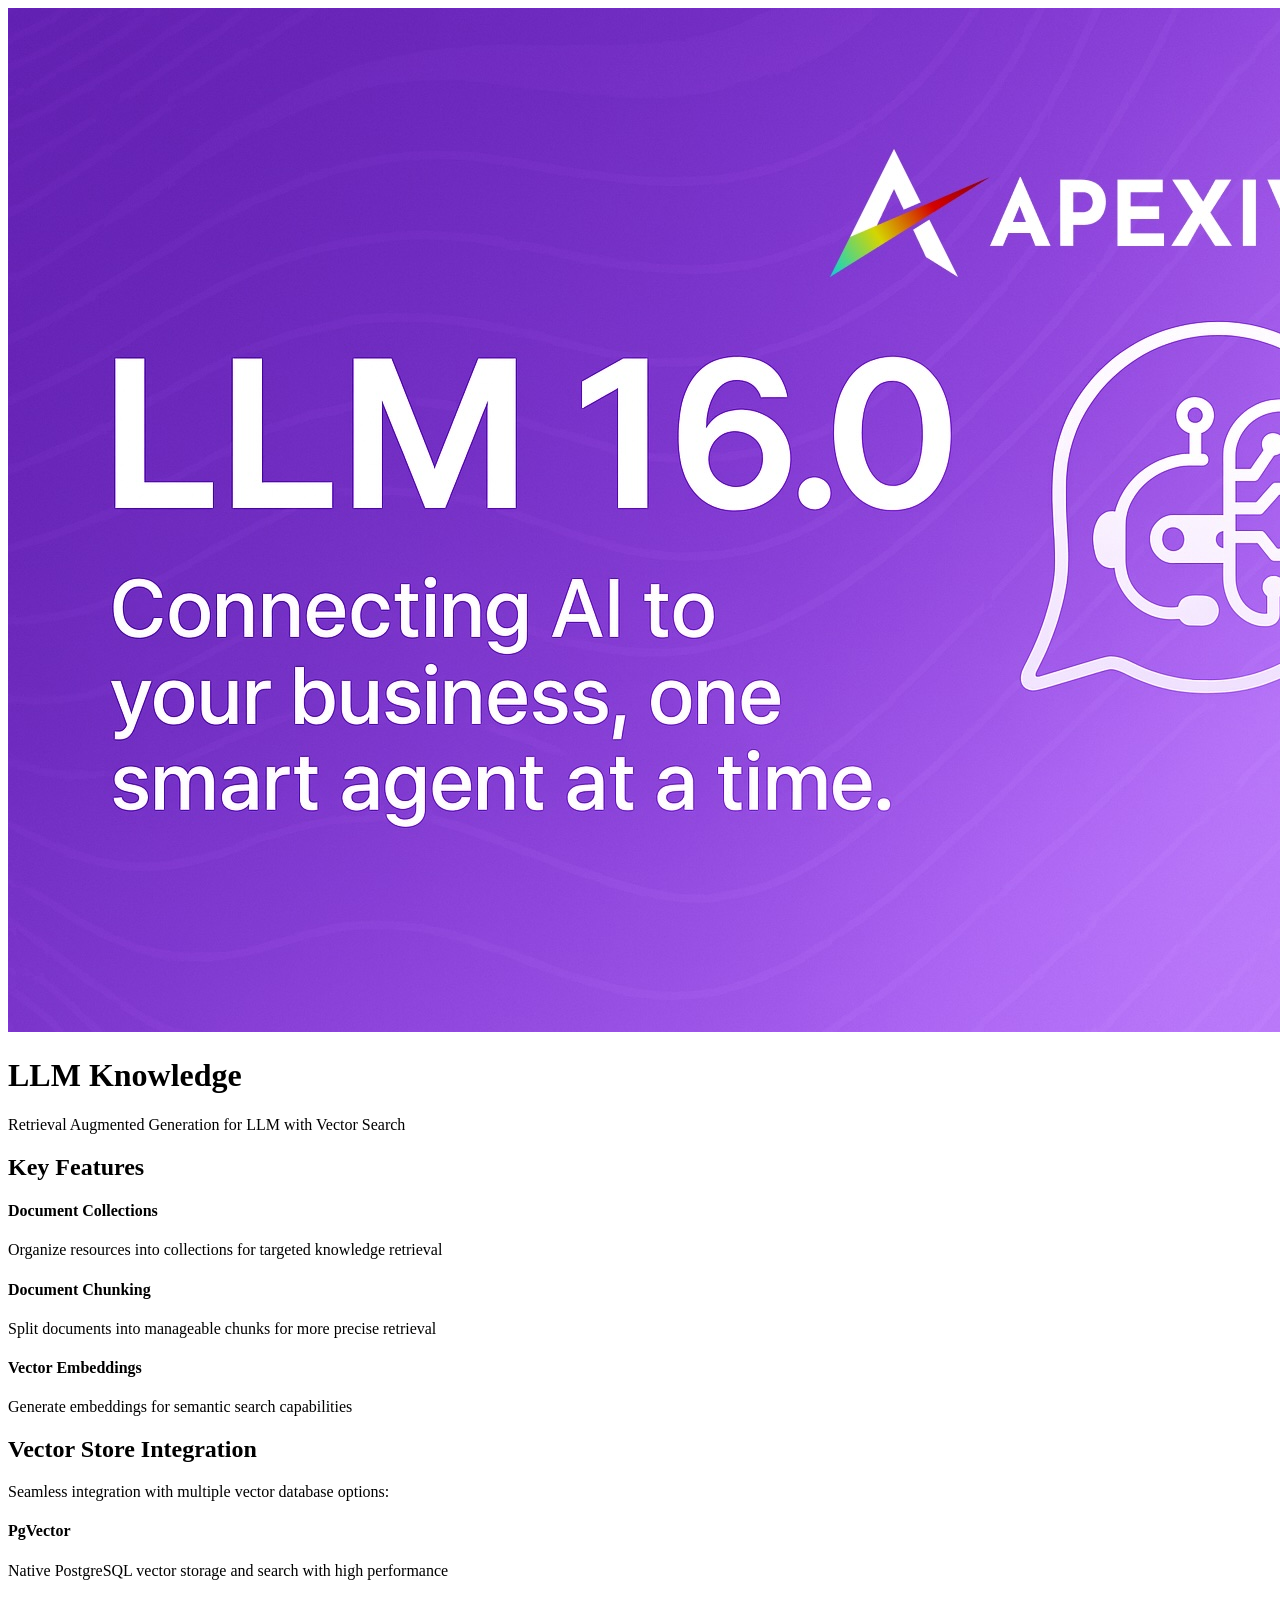
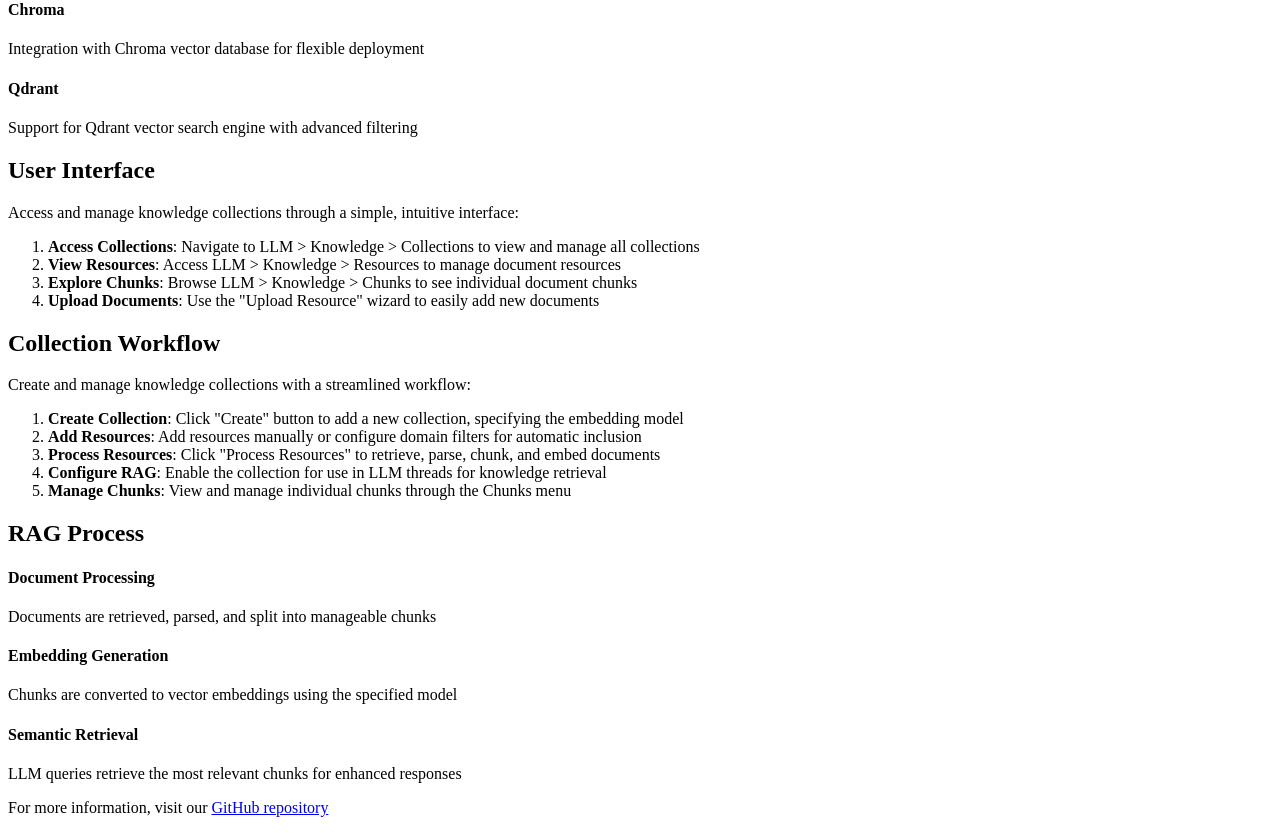
<file: llm_knowledge/static/description/index.html>
<!DOCTYPE html>
<html>
<head>
    <meta charset="utf-8" />
    <meta name="viewport" content="width=device-width, initial-scale=1.0" />
    <title>LLM Knowledge</title>
</head>
<body>
    <div class="container mt-4">
        <!-- Banner -->
        <div class="row mb-4">
            <div class="col-12 text-center">
                <img src="banner.jpeg" class="img-fluid" alt="LLM Knowledge Banner" />
            </div>
        </div>
        
        <!-- Header -->
        <div class="row mb-4">
            <div class="col-12 text-center">
                <h1>LLM Knowledge</h1>
                <p class="lead">Retrieval Augmented Generation for LLM with Vector Search</p>
            </div>
        </div>
        
        <!-- Key Features -->
        <div class="row mb-4">
            <div class="col-12">
                <h2 class="text-center mb-3">Key Features</h2>
                <div class="row">
                    <!-- Feature 1 -->
                    <div class="col-md-4 mb-3">
                        <div class="border rounded p-3 h-100 text-center">
                            <h4>Document Collections</h4>
                            <p>Organize resources into collections for targeted knowledge retrieval</p>
                        </div>
                    </div>
                    <!-- Feature 2 -->
                    <div class="col-md-4 mb-3">
                        <div class="border rounded p-3 h-100 text-center">
                            <h4>Document Chunking</h4>
                            <p>Split documents into manageable chunks for more precise retrieval</p>
                        </div>
                    </div>
                    <!-- Feature 3 -->
                    <div class="col-md-4 mb-3">
                        <div class="border rounded p-3 h-100 text-center">
                            <h4>Vector Embeddings</h4>
                            <p>Generate embeddings for semantic search capabilities</p>
                        </div>
                    </div>
                </div>
            </div>
        </div>
        
        <!-- Vector Store Integration -->
        <div class="row mb-4">
            <div class="col-12">
                <h2 class="text-center mb-3">Vector Store Integration</h2>
                <div class="bg-light p-4 rounded">
                    <p>Seamless integration with multiple vector database options:</p>
                    <div class="row">
                        <div class="col-md-4 mb-3">
                            <div class="border rounded p-3 h-100 text-center">
                                <h4>PgVector</h4>
                                <p>Native PostgreSQL vector storage and search with high performance</p>
                            </div>
                        </div>
                        <div class="col-md-4 mb-3">
                            <div class="border rounded p-3 h-100 text-center">
                                <h4>Chroma</h4>
                                <p>Integration with Chroma vector database for flexible deployment</p>
                            </div>
                        </div>
                        <div class="col-md-4 mb-3">
                            <div class="border rounded p-3 h-100 text-center">
                                <h4>Qdrant</h4>
                                <p>Support for Qdrant vector search engine with advanced filtering</p>
                            </div>
                        </div>
                    </div>
                </div>
            </div>
        </div>
        
        <!-- User Interface -->
        <div class="row mb-4">
            <div class="col-12">
                <h2 class="text-center mb-3">User Interface</h2>
                <div class="bg-light p-4 rounded">
                    <p>Access and manage knowledge collections through a simple, intuitive interface:</p>
                    <div class="row">
                        <div class="col-md-8 offset-md-2">
                            <ol class="mb-0">
                                <li class="mb-2"><strong>Access Collections</strong>: Navigate to LLM > Knowledge > Collections to view and manage all collections</li>
                                <li class="mb-2"><strong>View Resources</strong>: Access LLM > Knowledge > Resources to manage document resources</li>
                                <li class="mb-2"><strong>Explore Chunks</strong>: Browse LLM > Knowledge > Chunks to see individual document chunks</li>
                                <li class="mb-2"><strong>Upload Documents</strong>: Use the "Upload Resource" wizard to easily add new documents</li>
                            </ol>
                        </div>
                    </div>
                </div>
            </div>
        </div>
        
        <!-- Collection Workflow -->
        <div class="row mb-4">
            <div class="col-12">
                <h2 class="text-center mb-3">Collection Workflow</h2>
                <div class="bg-light p-4 rounded">
                    <p>Create and manage knowledge collections with a streamlined workflow:</p>
                    <div class="row">
                        <div class="col-md-8 offset-md-2">
                            <ol class="mb-0">
                                <li class="mb-2"><strong>Create Collection</strong>: Click "Create" button to add a new collection, specifying the embedding model</li>
                                <li class="mb-2"><strong>Add Resources</strong>: Add resources manually or configure domain filters for automatic inclusion</li>
                                <li class="mb-2"><strong>Process Resources</strong>: Click "Process Resources" to retrieve, parse, chunk, and embed documents</li>
                                <li class="mb-2"><strong>Configure RAG</strong>: Enable the collection for use in LLM threads for knowledge retrieval</li>
                                <li class="mb-2"><strong>Manage Chunks</strong>: View and manage individual chunks through the Chunks menu</li>
                            </ol>
                        </div>
                    </div>
                </div>
            </div>
        </div>
        
        <!-- RAG Process -->
        <div class="row mb-4">
            <div class="col-12">
                <h2 class="text-center mb-3">RAG Process</h2>
                <div class="row">
                    <div class="col-md-4 mb-3">
                        <div class="border rounded p-3 h-100 text-center">
                            <h4>Document Processing</h4>
                            <p>Documents are retrieved, parsed, and split into manageable chunks</p>
                        </div>
                    </div>
                    <div class="col-md-4 mb-3">
                        <div class="border rounded p-3 h-100 text-center">
                            <h4>Embedding Generation</h4>
                            <p>Chunks are converted to vector embeddings using the specified model</p>
                        </div>
                    </div>
                    <div class="col-md-4 mb-3">
                        <div class="border rounded p-3 h-100 text-center">
                            <h4>Semantic Retrieval</h4>
                            <p>LLM queries retrieve the most relevant chunks for enhanced responses</p>
                        </div>
                    </div>
                </div>
            </div>
        </div>
        
        <!-- Footer -->
        <div class="row mb-4">
            <div class="col-12 text-center">
                <p>For more information, visit our <a href="https://github.com/apexive/odoo-llm">GitHub repository</a></p>
            </div>
        </div>
    </div>
</body>
</html>
</file>
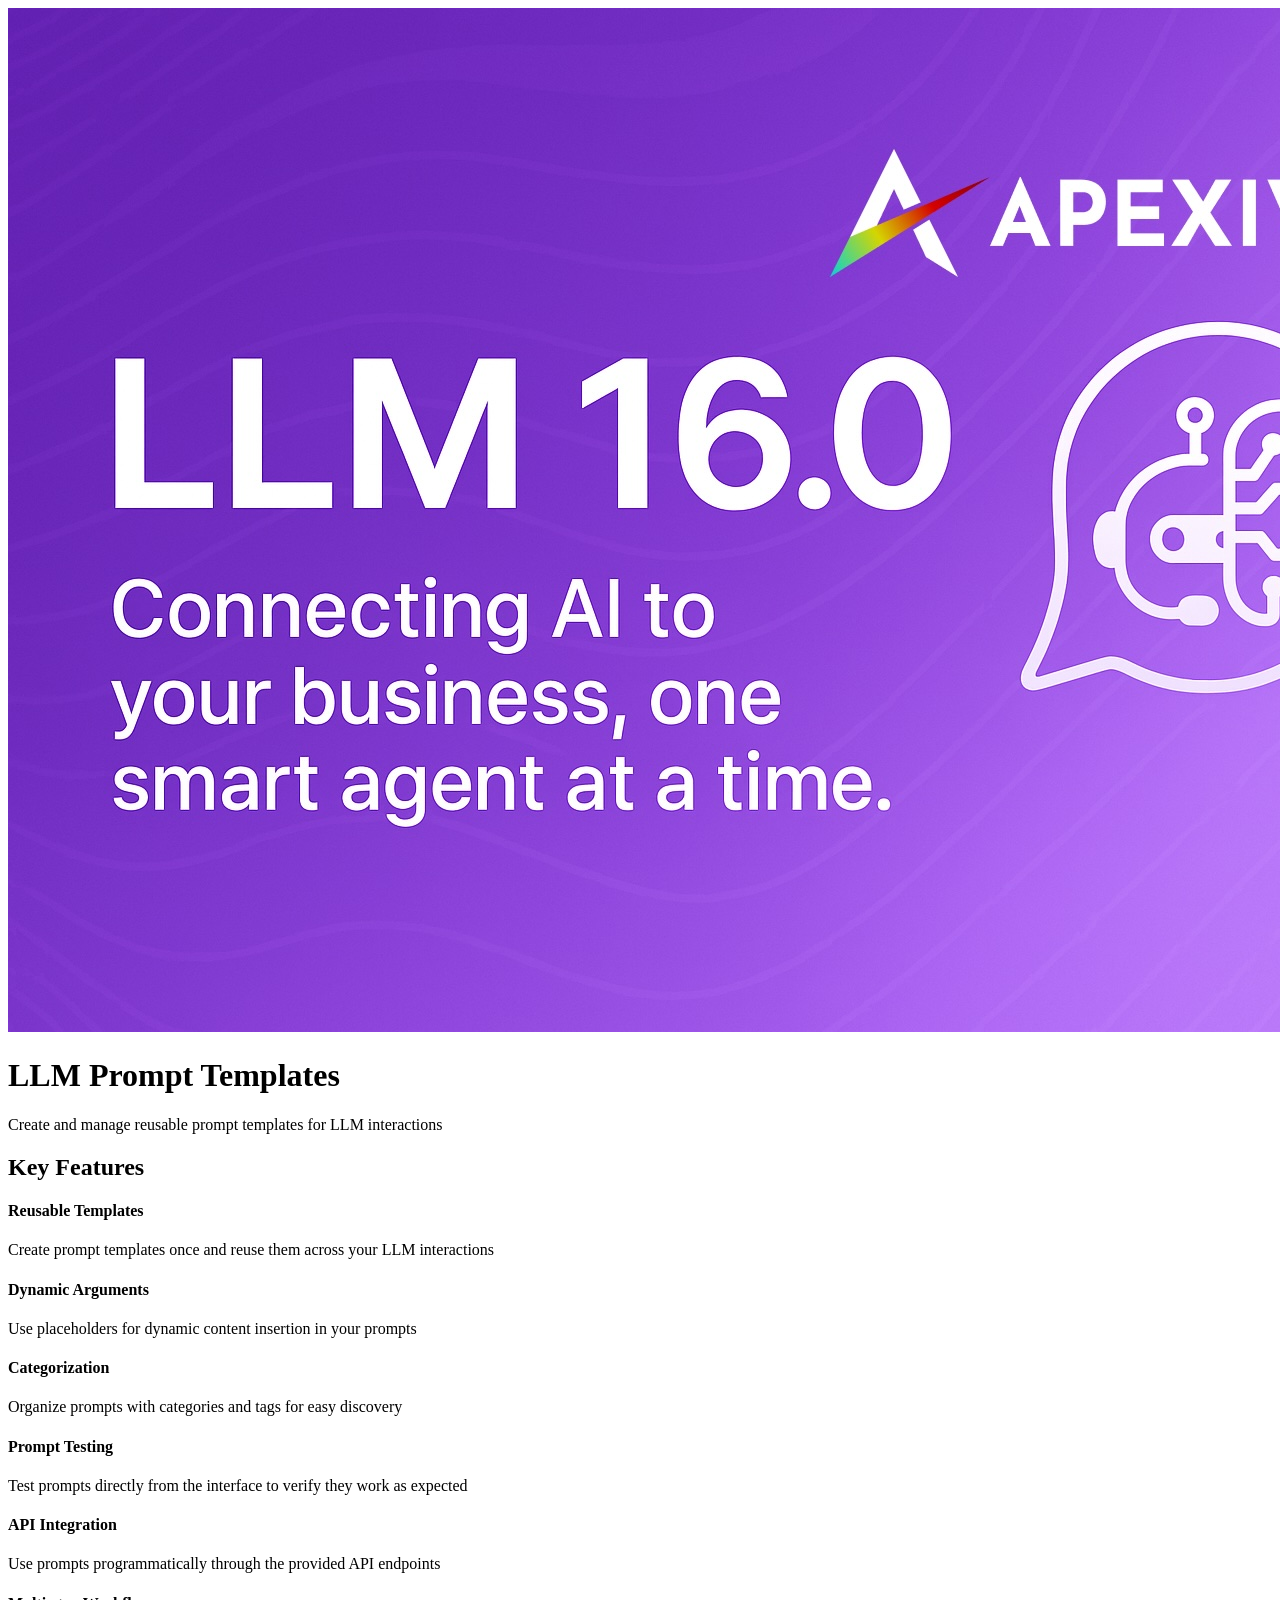
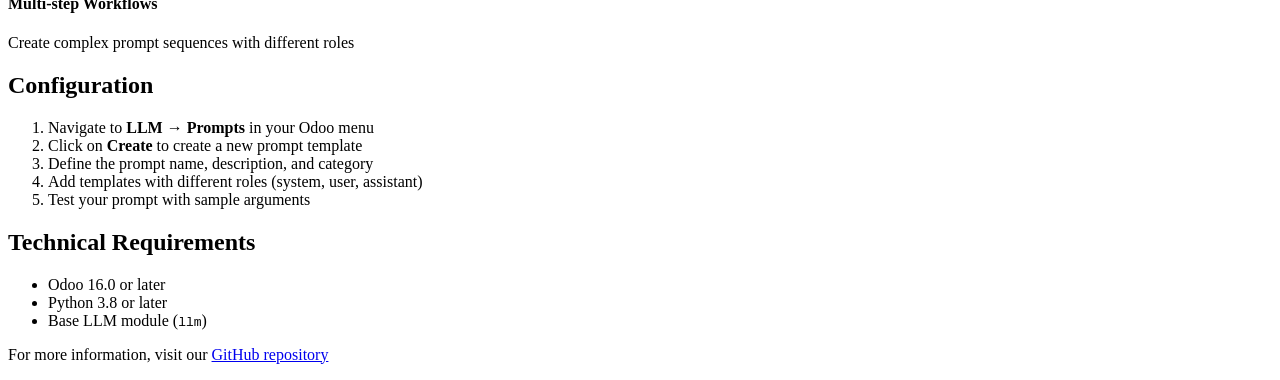
<file: llm_prompt/static/description/index.html>
<!DOCTYPE html>
<html>
<head>
    <meta charset="utf-8" />
    <meta name="viewport" content="width=device-width, initial-scale=1.0" />
    <title>LLM Prompt Templates</title>
</head>
<body>
    <div class="container mt-4">
        <!-- Banner -->
        <div class="row mb-4">
            <div class="col-12 text-center">
                <img src="banner.jpeg" class="img-fluid" alt="LLM Prompt Templates Banner" />
            </div>
        </div>
        
        <!-- Header -->
        <div class="row mb-4">
            <div class="col-12 text-center">
                <h1>LLM Prompt Templates</h1>
                <p class="lead">Create and manage reusable prompt templates for LLM interactions</p>
            </div>
        </div>
        
        <!-- Key Features -->
        <div class="row mb-4">
            <div class="col-12">
                <h2 class="text-center mb-3">Key Features</h2>
                <div class="row">
                    <div class="col-md-4 mb-3">
                        <div class="border rounded p-3 h-100 text-center">
                            <h4>Reusable Templates</h4>
                            <p>Create prompt templates once and reuse them across your LLM interactions</p>
                        </div>
                    </div>
                    <div class="col-md-4 mb-3">
                        <div class="border rounded p-3 h-100 text-center">
                            <h4>Dynamic Arguments</h4>
                            <p>Use placeholders for dynamic content insertion in your prompts</p>
                        </div>
                    </div>
                    <div class="col-md-4 mb-3">
                        <div class="border rounded p-3 h-100 text-center">
                            <h4>Categorization</h4>
                            <p>Organize prompts with categories and tags for easy discovery</p>
                        </div>
                    </div>
                </div>
                <div class="row">
                    <div class="col-md-4 mb-3">
                        <div class="border rounded p-3 h-100 text-center">
                            <h4>Prompt Testing</h4>
                            <p>Test prompts directly from the interface to verify they work as expected</p>
                        </div>
                    </div>
                    <div class="col-md-4 mb-3">
                        <div class="border rounded p-3 h-100 text-center">
                            <h4>API Integration</h4>
                            <p>Use prompts programmatically through the provided API endpoints</p>
                        </div>
                    </div>
                    <div class="col-md-4 mb-3">
                        <div class="border rounded p-3 h-100 text-center">
                            <h4>Multi-step Workflows</h4>
                            <p>Create complex prompt sequences with different roles</p>
                        </div>
                    </div>
                </div>
            </div>
        </div>
        
        <!-- Configuration -->
        <div class="row mb-4">
            <div class="col-12">
                <div class="bg-light p-4 rounded">
                    <h2 class="text-center mb-3">Configuration</h2>
                    <div class="row">
                        <div class="col-md-8 offset-md-2">
                            <ol class="mb-0">
                                <li class="mb-2">Navigate to <strong>LLM → Prompts</strong> in your Odoo menu</li>
                                <li class="mb-2">Click on <strong>Create</strong> to create a new prompt template</li>
                                <li class="mb-2">Define the prompt name, description, and category</li>
                                <li class="mb-2">Add templates with different roles (system, user, assistant)</li>
                                <li>Test your prompt with sample arguments</li>
                            </ol>
                        </div>
                    </div>
                </div>
            </div>
        </div>
        
        <!-- Technical Requirements -->
        <div class="row mb-4">
            <div class="col-12">
                <h2 class="text-center mb-3">Technical Requirements</h2>
                <div class="row">
                    <div class="col-md-6 offset-md-3">
                        <ul class="list-group">
                            <li class="list-group-item">Odoo 16.0 or later</li>
                            <li class="list-group-item">Python 3.8 or later</li>
                            <li class="list-group-item">Base LLM module (<code>llm</code>)</li>
                        </ul>
                    </div>
                </div>
            </div>
        </div>
        
        <!-- Footer -->
        <div class="row mb-4">
            <div class="col-12 text-center">
                <p>For more information, visit our <a href="https://github.com/apexive/odoo-llm">GitHub repository</a></p>
            </div>
        </div>
    </div>
</body>
</html>
</file>
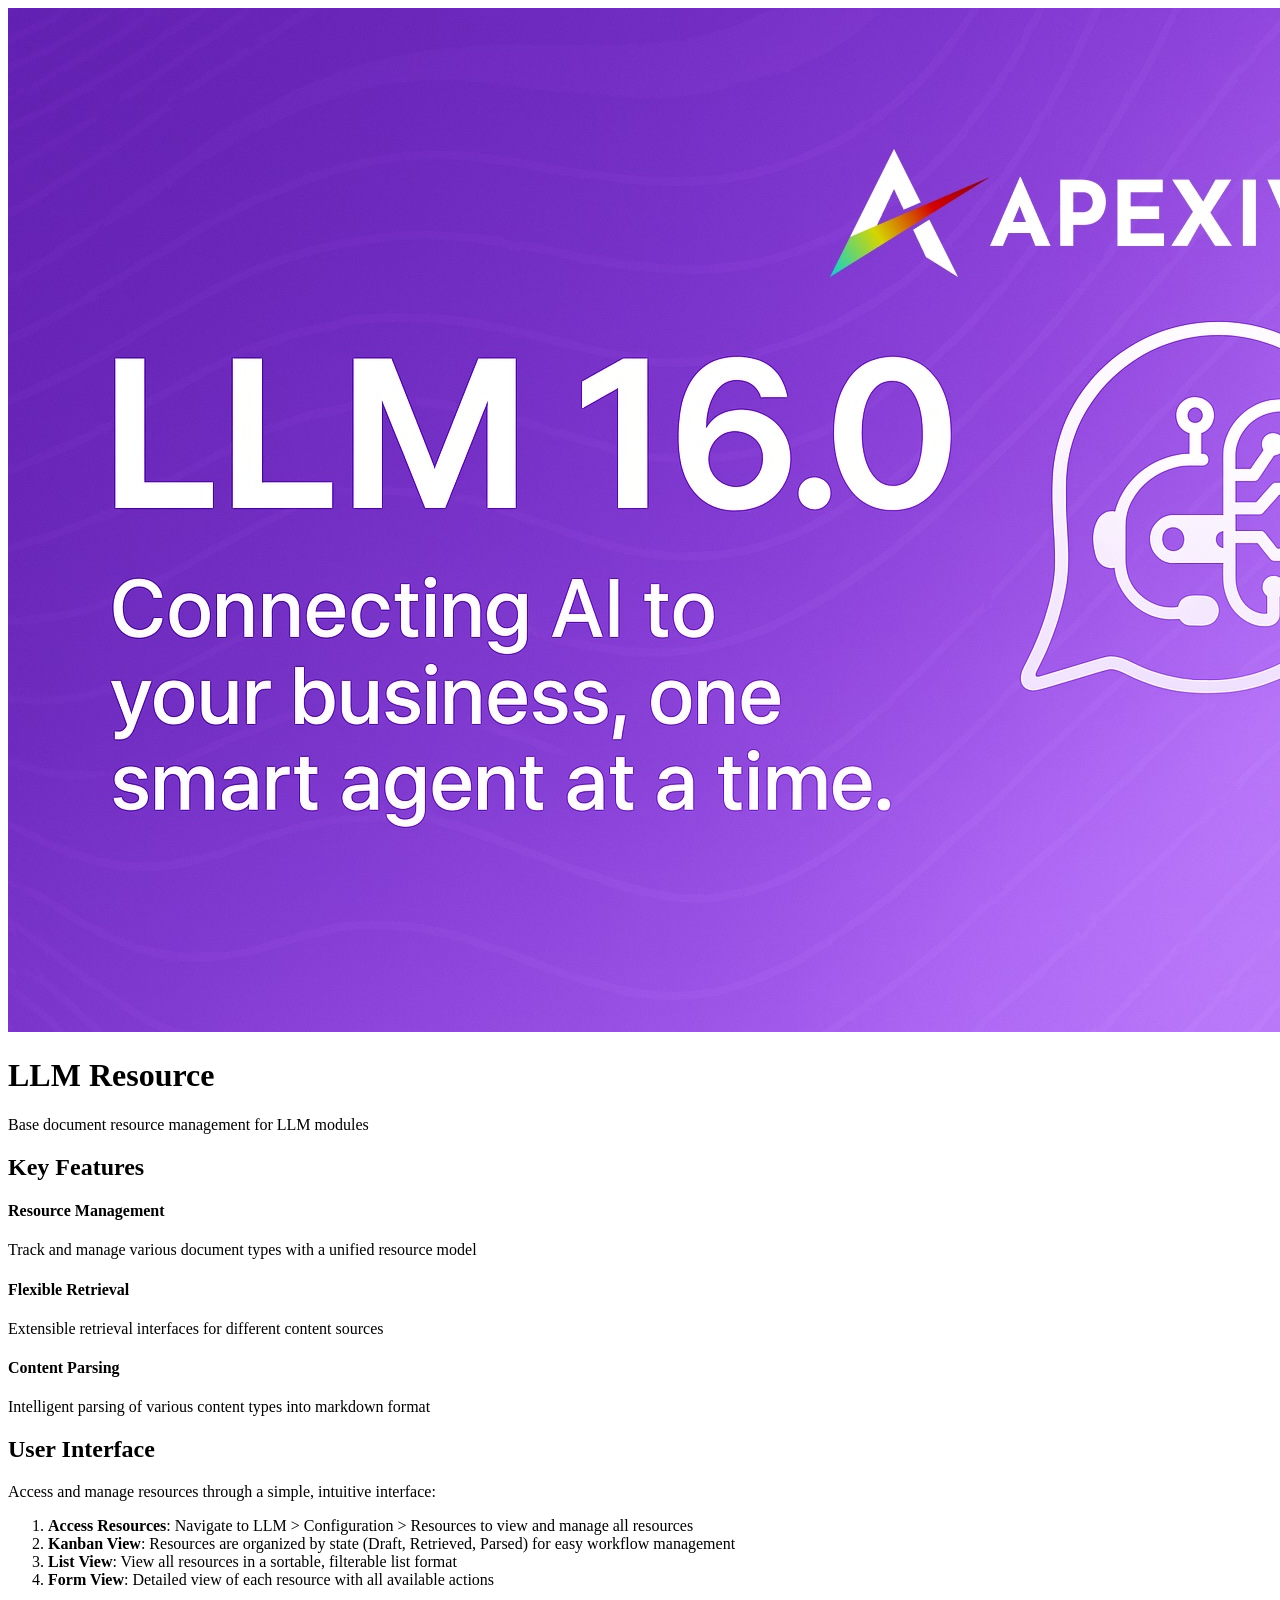
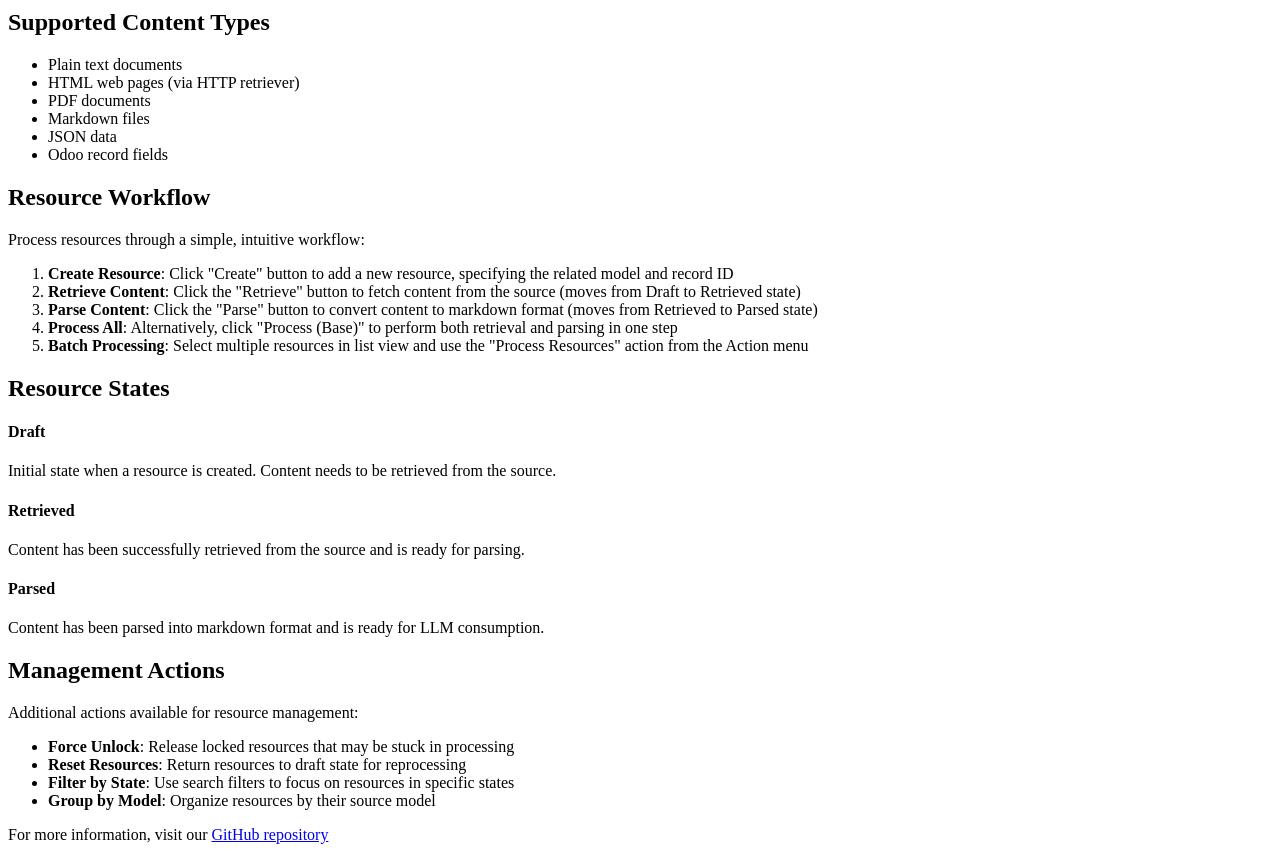
<file: llm_resource/static/description/index.html>
<!DOCTYPE html>
<html>
<head>
    <meta charset="utf-8" />
    <meta name="viewport" content="width=device-width, initial-scale=1.0" />
    <title>LLM Resource</title>
</head>
<body>
    <div class="container mt-4">
        <!-- Banner -->
        <div class="row mb-4">
            <div class="col-12 text-center">
                <img src="banner.jpeg" class="img-fluid" alt="LLM Resource Banner" />
            </div>
        </div>
        
        <!-- Header -->
        <div class="row mb-4">
            <div class="col-12 text-center">
                <h1>LLM Resource</h1>
                <p class="lead">Base document resource management for LLM modules</p>
            </div>
        </div>
        
        <!-- Key Features -->
        <div class="row mb-4">
            <div class="col-12">
                <h2 class="text-center mb-3">Key Features</h2>
                <div class="row">
                    <!-- Feature 1 -->
                    <div class="col-md-4 mb-3">
                        <div class="border rounded p-3 h-100 text-center">
                            <h4>Resource Management</h4>
                            <p>Track and manage various document types with a unified resource model</p>
                        </div>
                    </div>
                    <!-- Feature 2 -->
                    <div class="col-md-4 mb-3">
                        <div class="border rounded p-3 h-100 text-center">
                            <h4>Flexible Retrieval</h4>
                            <p>Extensible retrieval interfaces for different content sources</p>
                        </div>
                    </div>
                    <!-- Feature 3 -->
                    <div class="col-md-4 mb-3">
                        <div class="border rounded p-3 h-100 text-center">
                            <h4>Content Parsing</h4>
                            <p>Intelligent parsing of various content types into markdown format</p>
                        </div>
                    </div>
                </div>
            </div>
        </div>
        
        <!-- User Interface -->
        <div class="row mb-4">
            <div class="col-12">
                <h2 class="text-center mb-3">User Interface</h2>
                <div class="bg-light p-4 rounded">
                    <p>Access and manage resources through a simple, intuitive interface:</p>
                    <div class="row">
                        <div class="col-md-8 offset-md-2">
                            <ol class="mb-0">
                                <li class="mb-2"><strong>Access Resources</strong>: Navigate to LLM > Configuration > Resources to view and manage all resources</li>
                                <li class="mb-2"><strong>Kanban View</strong>: Resources are organized by state (Draft, Retrieved, Parsed) for easy workflow management</li>
                                <li class="mb-2"><strong>List View</strong>: View all resources in a sortable, filterable list format</li>
                                <li class="mb-2"><strong>Form View</strong>: Detailed view of each resource with all available actions</li>
                            </ol>
                        </div>
                    </div>
                </div>
            </div>
        </div>
        
        <!-- Supported Content Types -->
        <div class="row mb-4">
            <div class="col-12">
                <h2 class="text-center mb-3">Supported Content Types</h2>
                <div class="row">
                    <div class="col-md-6 offset-md-3">
                        <ul class="list-group">
                            <li class="list-group-item">Plain text documents</li>
                            <li class="list-group-item">HTML web pages (via HTTP retriever)</li>
                            <li class="list-group-item">PDF documents</li>
                            <li class="list-group-item">Markdown files</li>
                            <li class="list-group-item">JSON data</li>
                            <li class="list-group-item">Odoo record fields</li>
                        </ul>
                    </div>
                </div>
            </div>
        </div>
        
        <!-- Resource Workflow -->
        <div class="row mb-4">
            <div class="col-12">
                <h2 class="text-center mb-3">Resource Workflow</h2>
                <div class="bg-light p-4 rounded">
                    <p>Process resources through a simple, intuitive workflow:</p>
                    <div class="row">
                        <div class="col-md-8 offset-md-2">
                            <ol class="mb-0">
                                <li class="mb-2"><strong>Create Resource</strong>: Click "Create" button to add a new resource, specifying the related model and record ID</li>
                                <li class="mb-2"><strong>Retrieve Content</strong>: Click the "Retrieve" button to fetch content from the source (moves from Draft to Retrieved state)</li>
                                <li class="mb-2"><strong>Parse Content</strong>: Click the "Parse" button to convert content to markdown format (moves from Retrieved to Parsed state)</li>
                                <li class="mb-2"><strong>Process All</strong>: Alternatively, click "Process (Base)" to perform both retrieval and parsing in one step</li>
                                <li class="mb-2"><strong>Batch Processing</strong>: Select multiple resources in list view and use the "Process Resources" action from the Action menu</li>
                            </ol>
                        </div>
                    </div>
                </div>
            </div>
        </div>
        
        <!-- Resource States -->
        <div class="row mb-4">
            <div class="col-12">
                <h2 class="text-center mb-3">Resource States</h2>
                <div class="row">
                    <div class="col-md-4 mb-3">
                        <div class="border rounded p-3 h-100 text-center">
                            <h4>Draft</h4>
                            <p>Initial state when a resource is created. Content needs to be retrieved from the source.</p>
                        </div>
                    </div>
                    <div class="col-md-4 mb-3">
                        <div class="border rounded p-3 h-100 text-center">
                            <h4>Retrieved</h4>
                            <p>Content has been successfully retrieved from the source and is ready for parsing.</p>
                        </div>
                    </div>
                    <div class="col-md-4 mb-3">
                        <div class="border rounded p-3 h-100 text-center">
                            <h4>Parsed</h4>
                            <p>Content has been parsed into markdown format and is ready for LLM consumption.</p>
                        </div>
                    </div>
                </div>
            </div>
        </div>
        
        <!-- Management Actions -->
        <div class="row mb-4">
            <div class="col-12">
                <h2 class="text-center mb-3">Management Actions</h2>
                <div class="bg-light p-4 rounded">
                    <p>Additional actions available for resource management:</p>
                    <div class="row">
                        <div class="col-md-8 offset-md-2">
                            <ul class="list-group">
                                <li class="list-group-item"><strong>Force Unlock</strong>: Release locked resources that may be stuck in processing</li>
                                <li class="list-group-item"><strong>Reset Resources</strong>: Return resources to draft state for reprocessing</li>
                                <li class="list-group-item"><strong>Filter by State</strong>: Use search filters to focus on resources in specific states</li>
                                <li class="list-group-item"><strong>Group by Model</strong>: Organize resources by their source model</li>
                            </ul>
                        </div>
                    </div>
                </div>
            </div>
        </div>
        
        <!-- Footer -->
        <div class="row mb-4">
            <div class="col-12 text-center">
                <p>For more information, visit our <a href="https://github.com/apexive/odoo-llm">GitHub repository</a></p>
            </div>
        </div>
    </div>
</body>
</html>
</file>
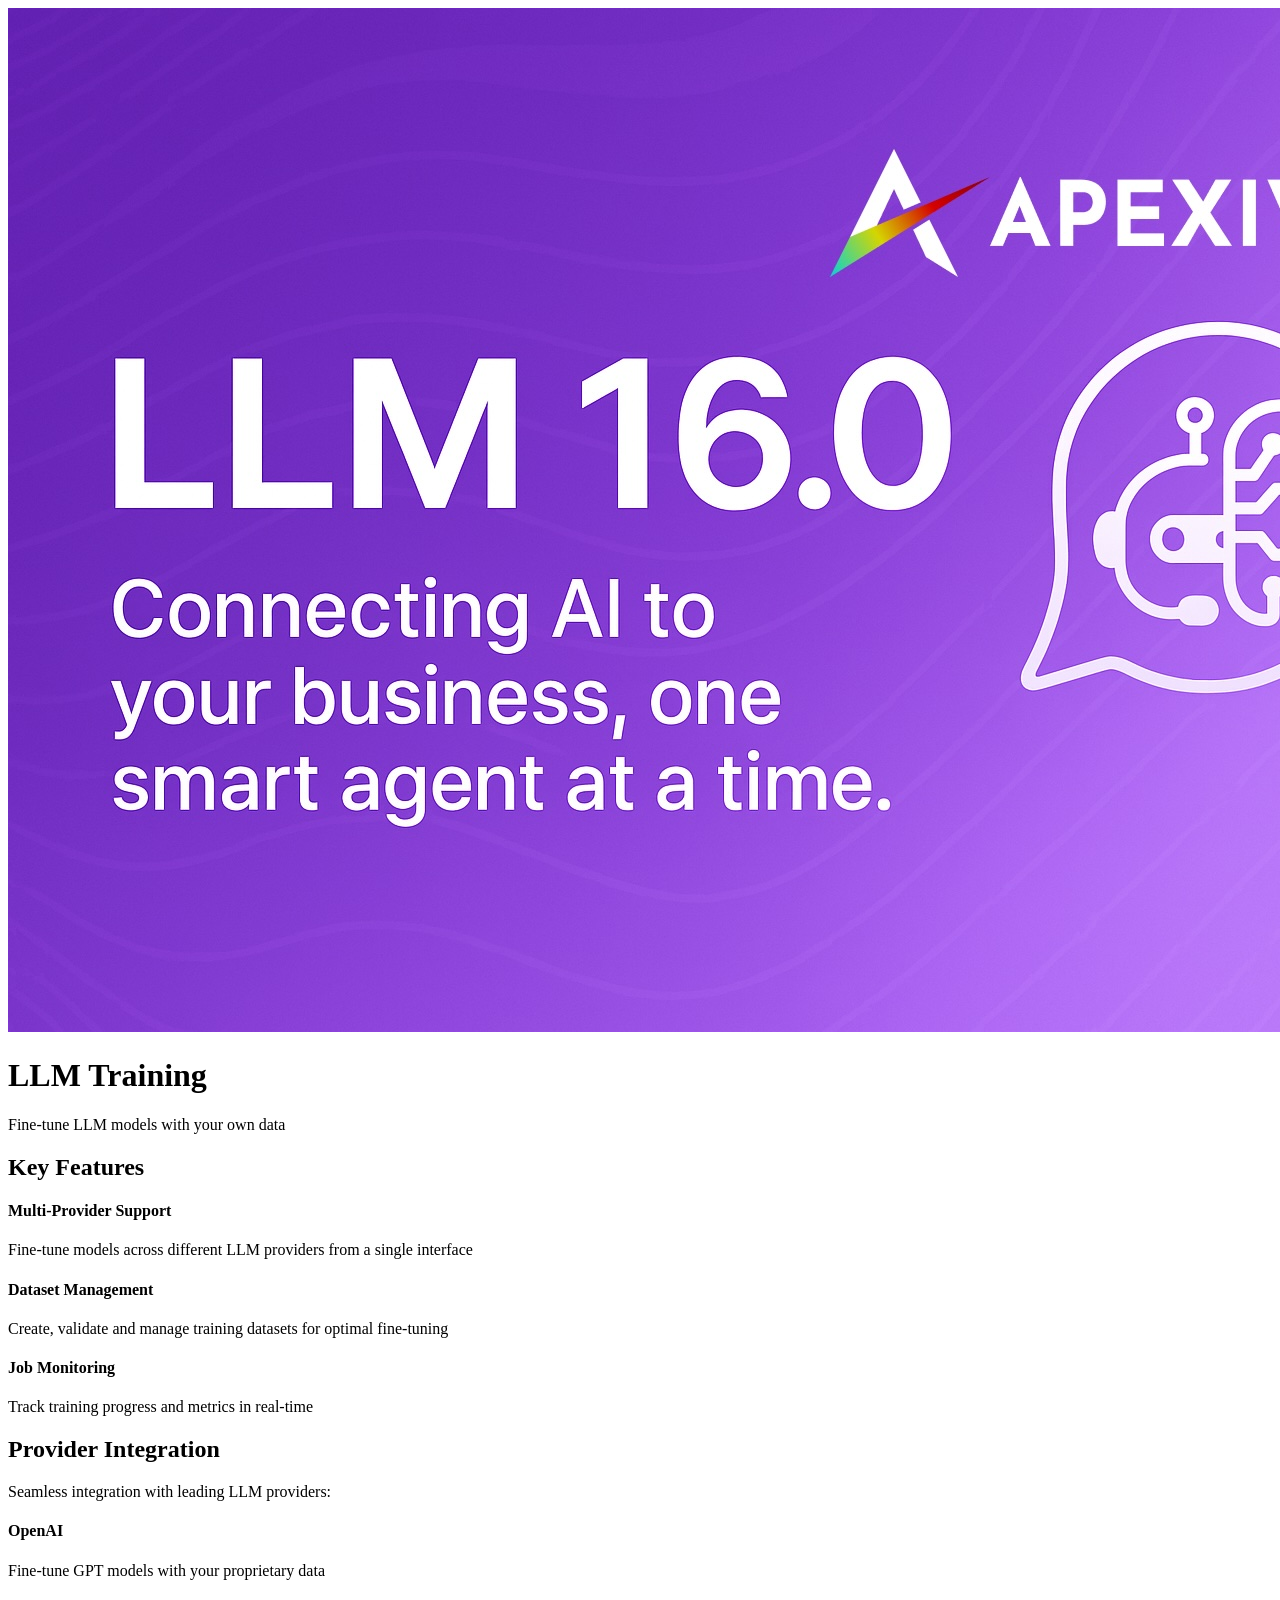
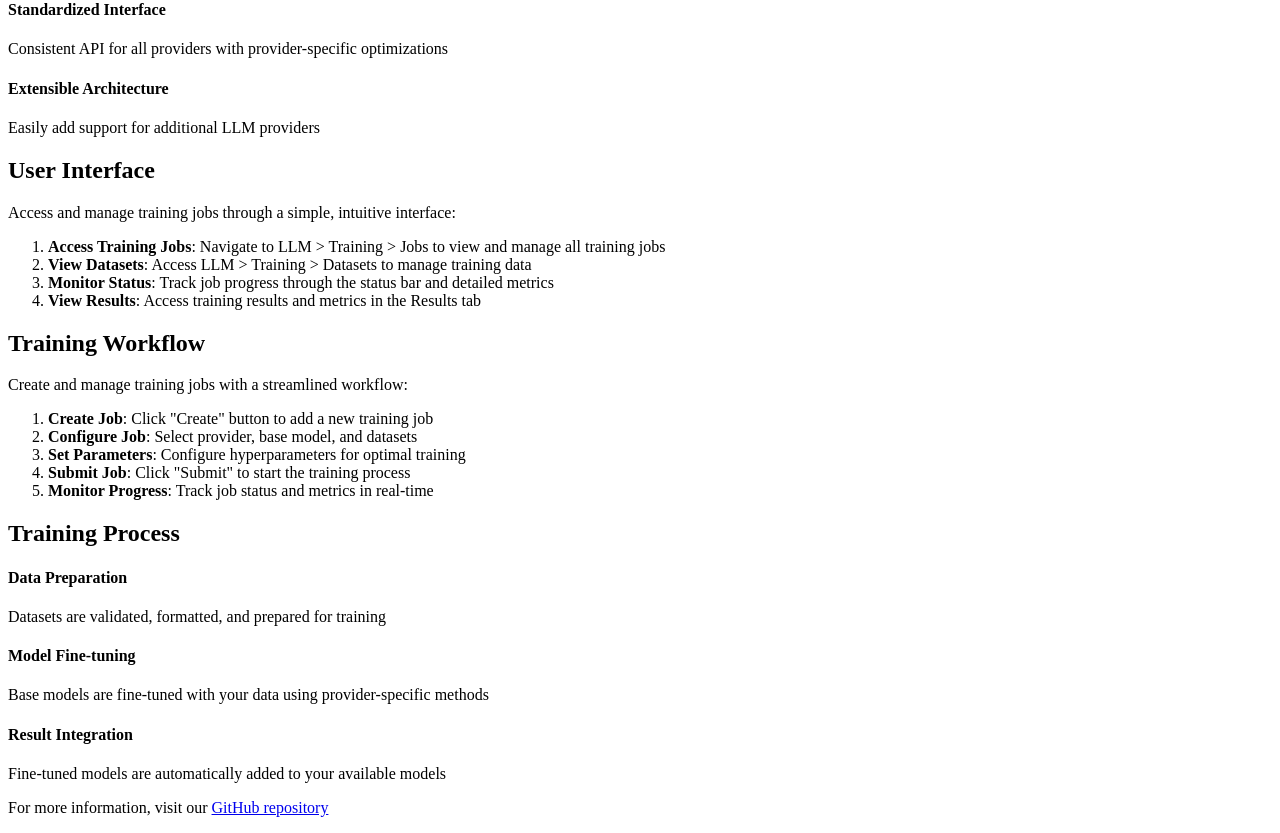
<file: llm_training/static/description/index.html>
<!DOCTYPE html>
<html>
<head>
    <meta charset="utf-8" />
    <meta name="viewport" content="width=device-width, initial-scale=1.0" />
    <title>LLM Training</title>
</head>
<body>
    <div class="container mt-4">
        <!-- Banner -->
        <div class="row mb-4">
            <div class="col-12 text-center">
                <img src="banner.jpeg" class="img-fluid" alt="LLM Training Banner" />
            </div>
        </div>
        
        <!-- Header -->
        <div class="row mb-4">
            <div class="col-12 text-center">
                <h1>LLM Training</h1>
                <p class="lead">Fine-tune LLM models with your own data</p>
            </div>
        </div>
        
        <!-- Key Features -->
        <div class="row mb-4">
            <div class="col-12">
                <h2 class="text-center mb-3">Key Features</h2>
                <div class="row">
                    <!-- Feature 1 -->
                    <div class="col-md-4 mb-3">
                        <div class="border rounded p-3 h-100 text-center">
                            <h4>Multi-Provider Support</h4>
                            <p>Fine-tune models across different LLM providers from a single interface</p>
                        </div>
                    </div>
                    <!-- Feature 2 -->
                    <div class="col-md-4 mb-3">
                        <div class="border rounded p-3 h-100 text-center">
                            <h4>Dataset Management</h4>
                            <p>Create, validate and manage training datasets for optimal fine-tuning</p>
                        </div>
                    </div>
                    <!-- Feature 3 -->
                    <div class="col-md-4 mb-3">
                        <div class="border rounded p-3 h-100 text-center">
                            <h4>Job Monitoring</h4>
                            <p>Track training progress and metrics in real-time</p>
                        </div>
                    </div>
                </div>
            </div>
        </div>
        
        <!-- Provider Integration -->
        <div class="row mb-4">
            <div class="col-12">
                <h2 class="text-center mb-3">Provider Integration</h2>
                <div class="bg-light p-4 rounded">
                    <p>Seamless integration with leading LLM providers:</p>
                    <div class="row">
                        <div class="col-md-4 mb-3">
                            <div class="border rounded p-3 h-100 text-center">
                                <h4>OpenAI</h4>
                                <p>Fine-tune GPT models with your proprietary data</p>
                            </div>
                        </div>
                        <div class="col-md-4 mb-3">
                            <div class="border rounded p-3 h-100 text-center">
                                <h4>Standardized Interface</h4>
                                <p>Consistent API for all providers with provider-specific optimizations</p>
                            </div>
                        </div>
                        <div class="col-md-4 mb-3">
                            <div class="border rounded p-3 h-100 text-center">
                                <h4>Extensible Architecture</h4>
                                <p>Easily add support for additional LLM providers</p>
                            </div>
                        </div>
                    </div>
                </div>
            </div>
        </div>
        
        <!-- User Interface -->
        <div class="row mb-4">
            <div class="col-12">
                <h2 class="text-center mb-3">User Interface</h2>
                <div class="bg-light p-4 rounded">
                    <p>Access and manage training jobs through a simple, intuitive interface:</p>
                    <div class="row">
                        <div class="col-md-8 offset-md-2">
                            <ol class="mb-0">
                                <li class="mb-2"><strong>Access Training Jobs</strong>: Navigate to LLM > Training > Jobs to view and manage all training jobs</li>
                                <li class="mb-2"><strong>View Datasets</strong>: Access LLM > Training > Datasets to manage training data</li>
                                <li class="mb-2"><strong>Monitor Status</strong>: Track job progress through the status bar and detailed metrics</li>
                                <li class="mb-2"><strong>View Results</strong>: Access training results and metrics in the Results tab</li>
                            </ol>
                        </div>
                    </div>
                </div>
            </div>
        </div>
        
        <!-- Training Workflow -->
        <div class="row mb-4">
            <div class="col-12">
                <h2 class="text-center mb-3">Training Workflow</h2>
                <div class="bg-light p-4 rounded">
                    <p>Create and manage training jobs with a streamlined workflow:</p>
                    <div class="row">
                        <div class="col-md-8 offset-md-2">
                            <ol class="mb-0">
                                <li class="mb-2"><strong>Create Job</strong>: Click "Create" button to add a new training job</li>
                                <li class="mb-2"><strong>Configure Job</strong>: Select provider, base model, and datasets</li>
                                <li class="mb-2"><strong>Set Parameters</strong>: Configure hyperparameters for optimal training</li>
                                <li class="mb-2"><strong>Submit Job</strong>: Click "Submit" to start the training process</li>
                                <li class="mb-2"><strong>Monitor Progress</strong>: Track job status and metrics in real-time</li>
                            </ol>
                        </div>
                    </div>
                </div>
            </div>
        </div>
        
        <!-- Training Process -->
        <div class="row mb-4">
            <div class="col-12">
                <h2 class="text-center mb-3">Training Process</h2>
                <div class="row">
                    <div class="col-md-4 mb-3">
                        <div class="border rounded p-3 h-100 text-center">
                            <h4>Data Preparation</h4>
                            <p>Datasets are validated, formatted, and prepared for training</p>
                        </div>
                    </div>
                    <div class="col-md-4 mb-3">
                        <div class="border rounded p-3 h-100 text-center">
                            <h4>Model Fine-tuning</h4>
                            <p>Base models are fine-tuned with your data using provider-specific methods</p>
                        </div>
                    </div>
                    <div class="col-md-4 mb-3">
                        <div class="border rounded p-3 h-100 text-center">
                            <h4>Result Integration</h4>
                            <p>Fine-tuned models are automatically added to your available models</p>
                        </div>
                    </div>
                </div>
            </div>
        </div>
        
        <!-- Footer -->
        <div class="row mb-4">
            <div class="col-12 text-center">
                <p>For more information, visit our <a href="https://github.com/apexive/odoo-llm">GitHub repository</a></p>
            </div>
        </div>
    </div>
</body>
</html>
</file>
